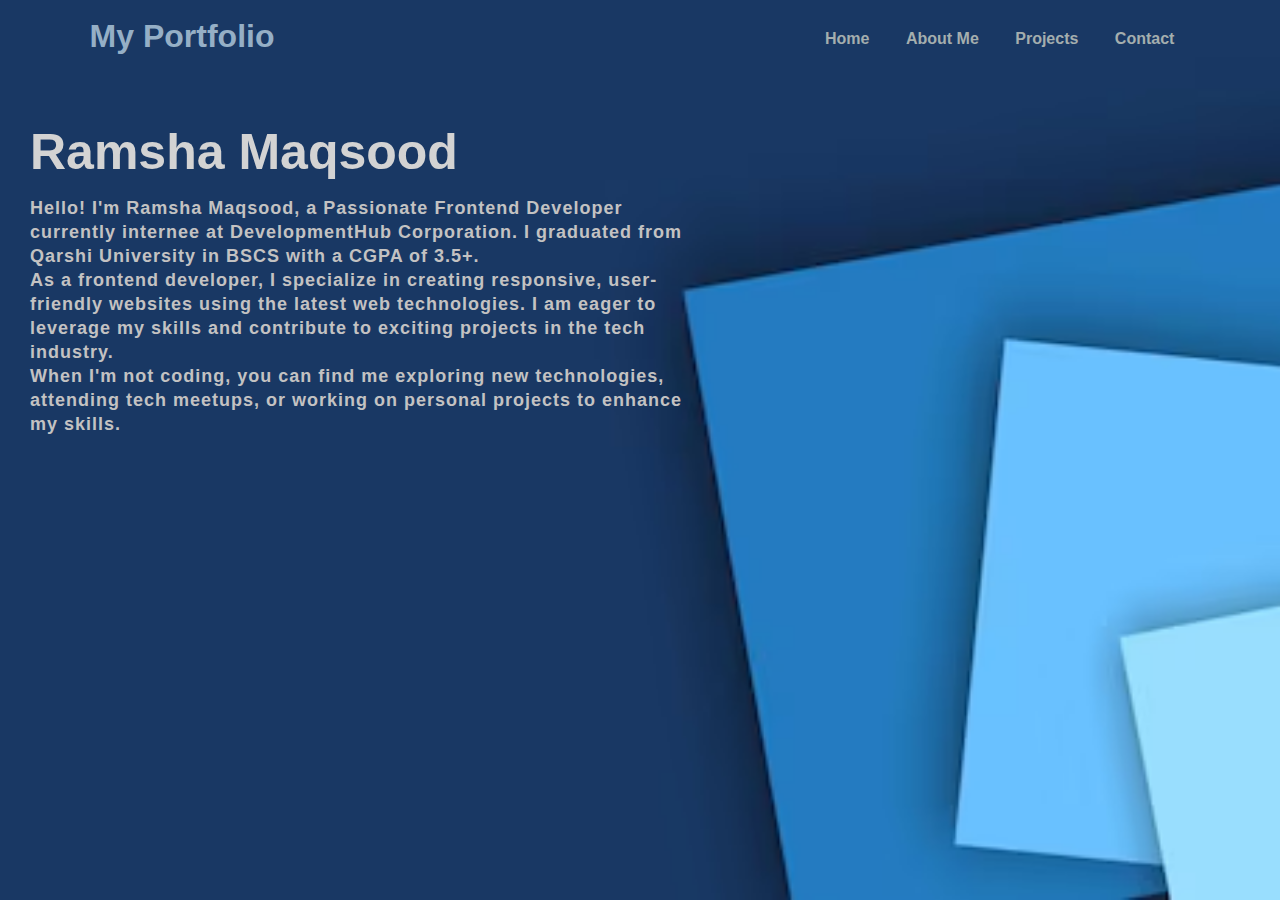
<file: AboutMe.html>
<!DOCTYh3E html>
<html lang="en">
<head>
    <meta charset="UTF-8">
    <meta name="viewh3ort" content="width=device-width, initial-scale=1.0">
    <link rel="stylesheet" href="AboutMe.css">
    <title>About Me</title>
</head>
<body>
    <div class="main">
        <div class="navbar">
            <h1>My Portfolio</h1>
            <ul>
                <li><a href="index.html">Home</a></li>
                <li><a href="#">About Me</a></li>
                <li><a href="Projects.html">Projects</a></li>
                <li><a href="Contact.html">Contact</a></li>
            </ul>
        </div>
        <div class="about-me">
            <h1>Ramsha Maqsood</h1>
            <div class="about-me-h3">
            <h3>Hello! I'm Ramsha Maqsood, a Passionate Frontend Developer currently internee at DevelopmentHub Corporation. I graduated from Qarshi University in BSCS with a CGPA of 3.5+.</h3>
            <h3>As a frontend developer, I specialize in creating responsive, user-friendly websites using the latest web technologies. I am eager to leverage my skills and contribute to exciting projects in the tech industry.</h3>
            <h3>When I'm not coding, you can find me exploring new technologies, attending tech meetups, or working on personal projects to enhance my skills.</h3>
            </div>
        </div>
    </div>
</body>
</html>
</file>
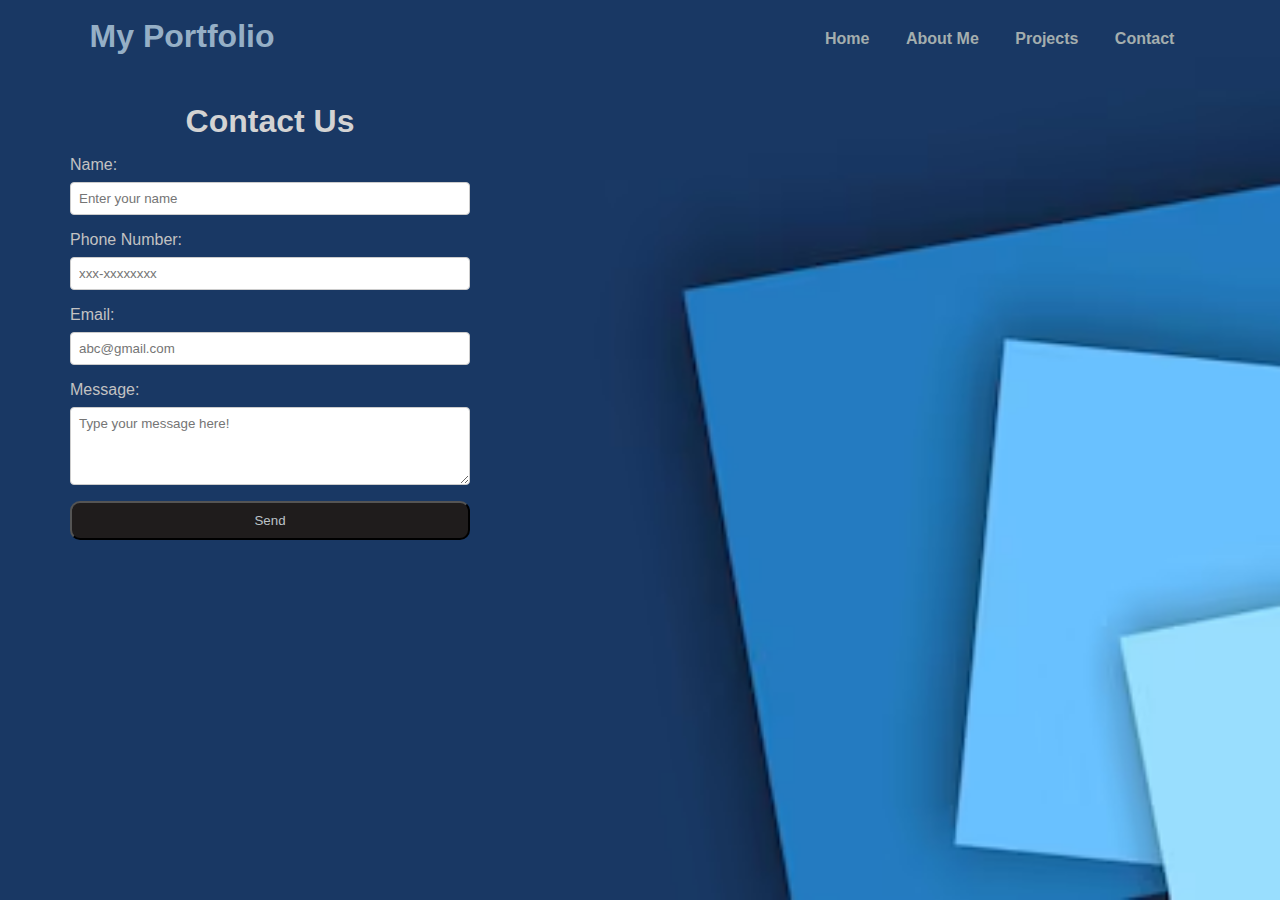
<file: Contact.html>
<!DOCTYPE html>
<html lang="en">
<head>
    <meta charset="UTF-8">
    <meta name="viewport" content="width=device-width, initial-scale=1.0">
    <link rel="stylesheet" href="Contact.css">
    <title>Contact</title>
</head>
<body>
    <div class="main">
        <div class="navbar">
            <h1>My Portfolio</h1>
            <ul>
                <li><a href="index.html">Home</a></li>
                <li><a href="AboutMe.html">About Me</a></li>
                <li><a href="Projects.html">Projects</a></li>
                <li><a href="#">Contact</a></li>
            </ul>
        </div>
        
        <section id="contact">
            <div class="container">
                <h1>Contact Us</h1>
                <form id="contact-form">
                    <label for="name">Name:</label>
                    <input type="text" id="name" name="name" placeholder="Enter your name" required>
                    
                    <label for="phone">Phone Number:</label>
                    <input type="tel" id="phone" name="phone" pattern="[0-9]-{10}" placeholder="xxx-xxxxxxxx" required>
                    
                    <label for="email">Email:</label>
                    <input type="email" id="email" name="email" placeholder="abc@gmail.com" required>
                    
                    <label for="message">Message:</label>
                    <textarea id="message" name="message" rows="4" placeholder="Type your message here!"></textarea>
                    
                    <button type="submit">Send</button>
                </form>
            </div>
        </section>

    </div>
</body>
</html>
</file>
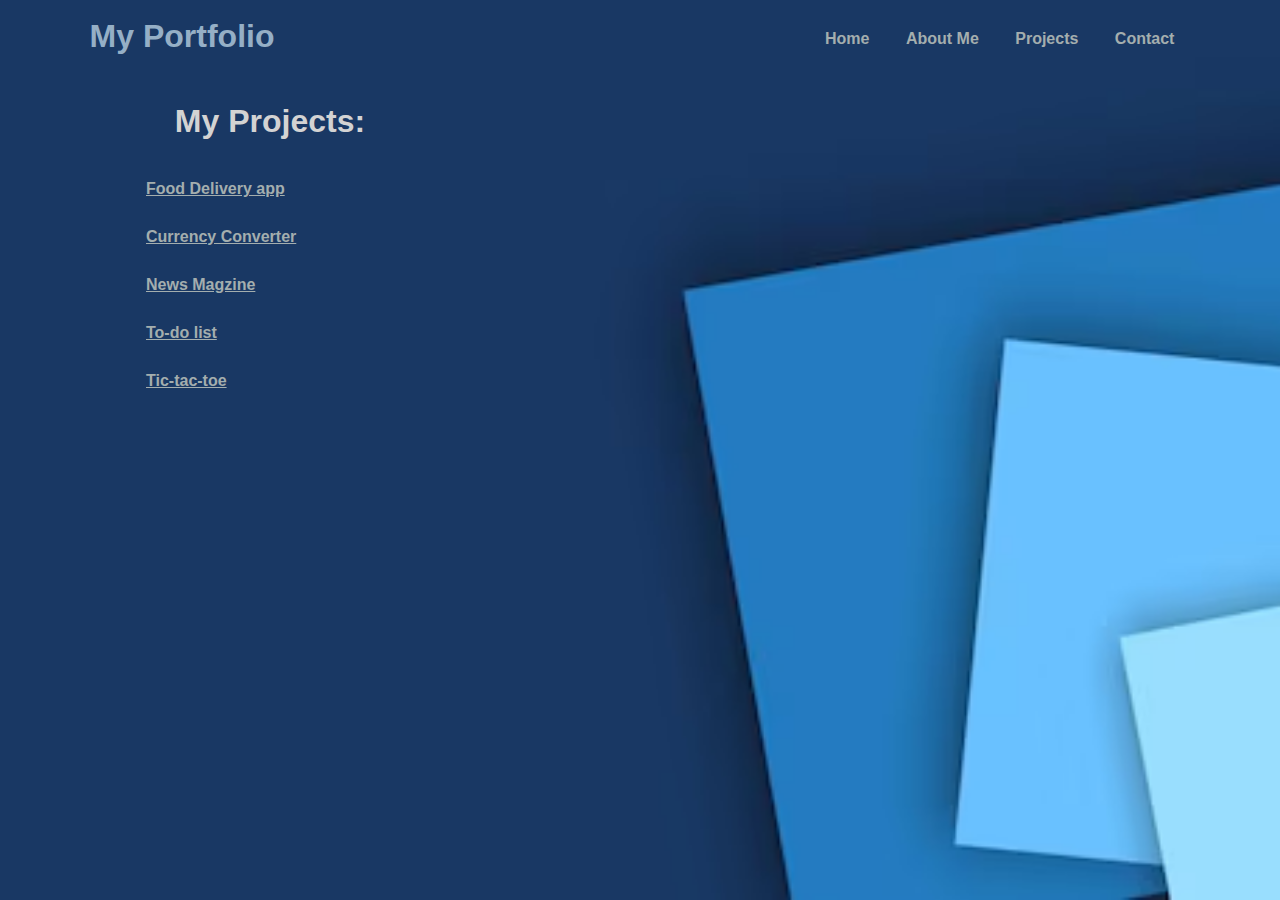
<file: Projects.html>
<!DOCTYPE html>
<html lang="en">
<head>
    <meta charset="UTF-8">
    <meta name="viewport" content="width=device-width, initial-scale=1.0">
    <link rel="stylesheet" href="Projects.css">
    <title>Projects</title>
</head>
<body>
    <div class="main">
        <div class="navbar">
            <h1>My Portfolio</h1>
            <ul>
                <li><a href="index.html">Home</a></li>
                <li><a href="AboutMe.html">About Me</a></li>
                <li><a href="#">Projects</a></li>
                <li><a href="Contact.html">Contact</a></li>
            </ul>
        </div>
        <section class="Projects">
            <div class="container">
                <h1>My Projects:</h1>
                <ul class="projects-list">
                    <li><a target="_blank" href="https://github.com/RamshaMaqsood/FoodDeliveryApp">Food Delivery app</a></li>
                    <li><a target="_blank" href="https://github.com/RamshaMaqsood/Currency-Converter">Currency Converter</a></li>
                    <li><a target="_blank" href="https://github.com/RamshaMaqsood/News-Magzine">News Magzine</a></li>
                    <li><a target="_blank" href="https://github.com/RamshaMaqsood/To-do-List">To-do list</a></li>
                    <li><a target="_blank" href="https://github.com/RamshaMaqsood/Tic-tac-toe">Tic-tac-toe</a></li>
                </ul>
            </div>
        </section>
    </div>
</body>
</html>
</file>
<file: AboutMe.css>
*{
    padding: 0;
    margin: 0;
    background-size: cover;
}
.main{
    width: 100%;
    background: url(image/bacckground.avif);
    background-position: center;
    background-size: cover;
    height: 100vh;
    font-family: sans-serif;
}
.main .navbar{
    width: 86%;
    display: flex;
    margin: auto;
    padding: 15px 0;
    align-items: center;
    justify-content: space-between;

}
.main .navbar h1{
    color: rgb(149, 175, 198);
}
ul{
    margin-top: 5px;
}
ul li{
    list-style: none;
    display: inline-block;
    padding: 10px 16px;
}
ul li a{
    font-size: 16px;
    font-weight: bold;
    text-decoration: none;
    color: rgb(164, 174, 174);
    margin-top: -3%;
    transition: .4s ease;
}
ul li a:hover{
    color: rgb(213, 225, 225);
}
.about-me{
    width: 52%;
    height: 60%;
    margin-top: 50px;
    margin-left: 30px;
    background: transparent;
    color: #c3c2c2;
}
.about-me h1{
    color: #D3D3D3;
    font-size: 50px;
}
.about-me h3{
    color: #c3c2c2;
    font-size: 18px;
    line-height: 24px;
    letter-spacing: 1px;
}
.about-me-h3{
    margin-top: 15px;
}
</file>
<file: Contact.css>
*{
    padding: 0;
    margin: 0;
    background-size: cover;
    font-family: sans-serif;
}
.main{
    width: 100%;
    background: url(image/bacckground.avif);
    background-position: center;
    background-size: cover;
    height: 100vh;
}
.main .navbar{
    width: 86%;
    display: flex;
    margin: auto;
    padding: 15px 0;
    align-items: center;
    justify-content: space-between;

}
.main .navbar h1{
    color: rgb(149, 175, 198);
}
ul{
    margin-top: 5px;
}
ul  li{
    list-style: none;
    display: inline-block;
    padding: 10px 16px;
}
ul li a{
    font-size: 16px;
    font-weight: bold;
    text-decoration: none;
    color: rgb(164, 174, 174);
    margin-top: -3%;
    transition: .4s ease;
}
ul li a:hover{
    color: rgb(213, 225, 225);
}



.container {
    max-width: 400px;
    margin-left: 70px;
    margin-top: 30px;
}
.container h1{
    text-align: center;
    color: #D3D3D3;
}

form {
    display: flex;
    flex-direction: column;
}

form label {
    margin-top: 1rem;
    color: #c3c2c2;
}

form input, form textarea {
    padding: 0.5rem;
    margin-top: 0.5rem;
    border: 1px solid #ccc;
    border-radius: 4px;
}

form button {
    margin-top: 1rem;
    padding: 0.5rem;
    /* border: none; */
    /* background-color: #333; */
    /* color: #fff; */
    cursor: pointer;

    text-decoration: none;
    /* margin: 26px 0; */
    padding: 10px 18px;
    border-radius: 10px;
    /* display: inline-block; */
    background-color: rgb(31, 28, 28);
    color: rgb(187, 194, 200);
    transition: 0.4s ease;
}

form button:hover {
    background-color: #555;
}
</file>
<file: Projects.css>
*{
    padding: 0;
    margin: 0;
    background-size: cover;
}
.main{
    width: 100%;
    background: url(image/bacckground.avif);
    background-position: center;
    background-size: cover;
    height: 100vh;
    font-family: sans-serif;
}
.main .navbar{
    width: 86%;
    display: flex;
    margin: auto;
    padding: 15px 0;
    align-items: center;
    justify-content: space-between;

}
.main .navbar h1{
    color: rgb(149, 175, 198);
}
ul{
    margin-top: 5px;
}
ul  li{
    list-style: none;
    display: inline-block;
    padding: 10px 16px;
}
ul li a{
    font-size: 16px;
    font-weight: bold;
    text-decoration: none;
    color: rgb(164, 174, 174);
    margin-top: -3%;
    transition: .4s ease;
}
ul li a:hover{
    color: rgb(213, 225, 225);
}

.container {
    max-width: 400px;
    margin-left: 70px;
    margin-top: 30px;
}
.container h1{
    text-align: center;
    color: #D3D3D3;
    margin-bottom: 20px;
}
.container ul{
    display: grid;
    padding-left: 60px;
}
.projects-list li{
    list-style-type: disc;
    margin-top: 10px;
}
.projects-list li a{
    text-decoration: underline;
}
</file>
